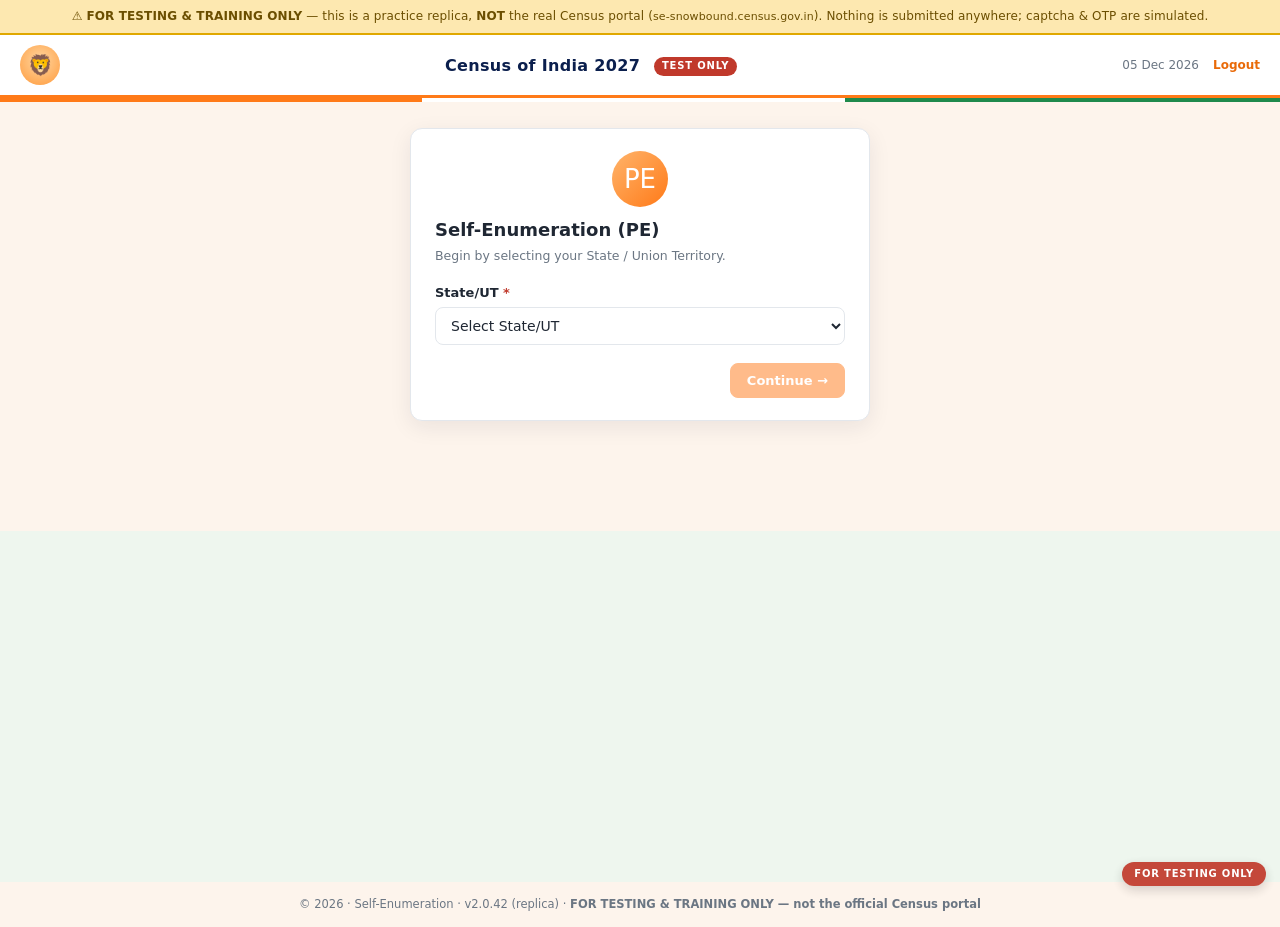
<file: docs/index.html>
<!DOCTYPE html>
<html lang="en">
<head>
  <meta charset="utf-8" />
  <meta name="viewport" content="width=device-width, initial-scale=1" />
  <title>⚠ TEST ONLY — SE (PE) Training Replica (not the real portal)</title>
  <link rel="stylesheet" href="styles.css" />
</head>
<body>
  <div class="demo-flag">
    ⚠️ <strong>FOR TESTING &amp; TRAINING ONLY</strong> — this is a practice replica, <strong>NOT</strong> the real Census portal
    (<span class="mono">se-snowbound.census.gov.in</span>). Nothing is submitted anywhere; captcha &amp; OTP are simulated.
  </div>
  <header class="gov">
    <div class="emblem">🦁</div>
    <div class="titles">
      <h1>Census of India 2027 <span class="test-badge">TEST ONLY</span></h1>
    </div>
    <div class="right">
      <span id="hdr-date"></span>
      <a href="#" id="hdr-logout">Logout</a>
    </div>
  </header>
  <div class="tricolor"></div>

  <main>
    <div id="app"><!-- rendered by app.js --></div>
  </main>

  <footer class="gov">© 2026 · Self-Enumeration · v2.0.42 (replica) · <strong>FOR TESTING &amp; TRAINING ONLY — not the official Census portal</strong></footer>

  <div class="test-ribbon">FOR TESTING ONLY</div>
  <div id="modal-root"></div>
  <div id="toast"></div>

  <script src="data.js?v=4"></script>
  <script src="schema.js?v=4"></script>
  <script src="app.js?v=4"></script>
</body>
</html>
</file>
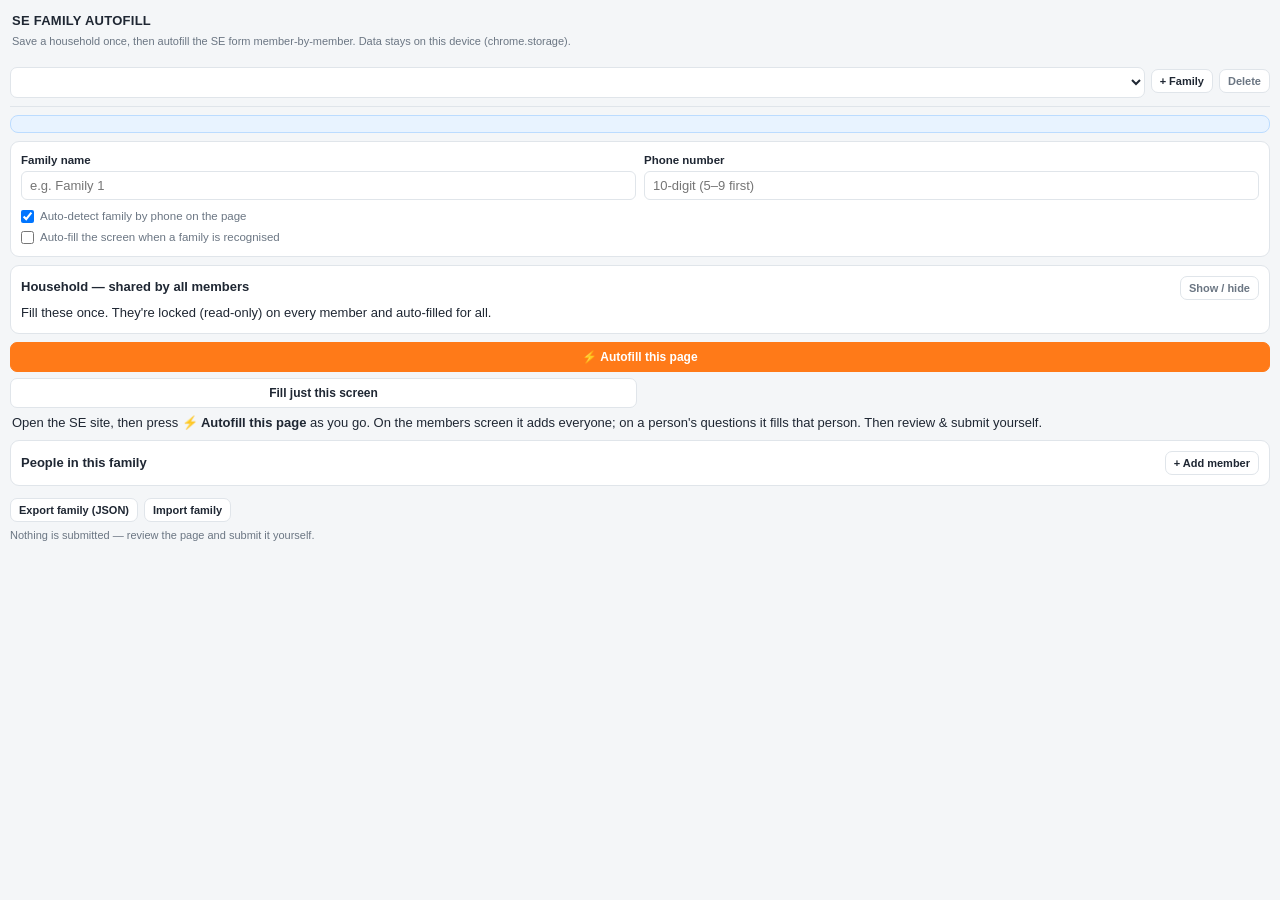
<file: extension/sidepanel.html>
<!DOCTYPE html>
<html lang="en">
<head>
  <meta charset="utf-8" />
  <link rel="stylesheet" href="sidepanel.css" />
</head>
<body>
  <header>
    <h1>SE Family Autofill</h1>
    <p class="note">Save a household once, then autofill the SE form member-by-member. Data stays on this device (chrome.storage).</p>
  </header>

  <!-- Family bar -->
  <section class="bar">
    <select id="familySelect" title="Select family"></select>
    <button id="newFamily" class="sm">+ Family</button>
    <button id="deleteFamily" class="sm quiet">Delete</button>
  </section>

  <div id="detectBanner" class="detect" hidden></div>

  <section id="familyDetails" class="panel">
    <div class="row2">
      <label>Family name<input id="familyName" type="text" placeholder="e.g. Family 1" /></label>
      <label>Phone number<input id="familyPhone" type="tel" maxlength="10" placeholder="10-digit (5–9 first)" /></label>
    </div>
    <div class="toggles">
      <label class="toggle"><input type="checkbox" id="autoDetect" checked /> Auto-detect family by phone on the page</label>
      <label class="toggle"><input type="checkbox" id="autoFillMatch" /> Auto-fill the screen when a family is recognised</label>
    </div>
  </section>

  <!-- Household shared -->
  <section class="panel">
    <div class="section-head">
      <strong>Household — shared by all members</strong>
      <button id="toggleHousehold" class="sm quiet">Show / hide</button>
    </div>
    <p class="hint" style="margin:4px 0 0">Fill these once. They're locked (read-only) on every member and auto-filled for all.</p>
    <div id="householdFields" hidden></div>
  </section>

  <!-- Actions -->
  <section class="actions">
    <button id="autofillPage" class="primary" title="Fills whatever SE screen is open, for this family — adds the roster on the members screen, and fills the matching person on the questionnaire">⚡ Autofill this page</button>
    <button id="fillScreen" title="Fill just the screen that's open now (advanced)">Fill just this screen</button>
  </section>
  <p class="hint" style="margin:6px 2px 0">Open the SE site, then press <strong>⚡ Autofill this page</strong> as you go. On the members screen it adds everyone; on a person's questions it fills that person. Then review &amp; submit yourself.</p>

  <!-- People (one form per family) -->
  <section class="panel">
    <div class="section-head">
      <strong>People in this family</strong>
      <button id="addMember" class="sm">+ Add member</button>
    </div>
  </section>

  <div id="status" class="status" hidden></div>

  <!-- Member editor -->
  <main id="editor"></main>

  <footer>
    <div class="io">
      <button id="exportFamily" class="sm">Export family (JSON)</button>
      <button id="importFamily" class="sm">Import family</button>
    </div>
    <span class="hint">Nothing is submitted — review the page and submit it yourself.</span>
  </footer>

  <script src="data.js"></script>
  <script src="schema.js"></script>
  <script src="optimize.js"></script>
  <script src="sidepanel.js"></script>
</body>
</html>
</file>
<file: docs/styles.css>
/* SE-Replica — styling approximating the Census of India 2027 SE portal */
:root{
  --saffron:#ff7a18; --saffron-dark:#e96a08; --green:#1f8a4c; --navy:#0b1f4d;
  --ink:#1f2733; --muted:#6b7683; --line:#e3e7ec; --card:#ffffff;
  --cream:#fdf4ec; --cream2:#fbeede; --band-green:#eef6ee;
  --ok:#1f8a4c; --warn:#c0392b; --chip:#f1f4f8;
  --radius:12px; --shadow:0 6px 22px rgba(20,30,50,.08);
  --sans:"Segoe UI",system-ui,-apple-system,Roboto,Arial,sans-serif;
}
*{box-sizing:border-box}
html,body{margin:0}
body{font-family:var(--sans);color:var(--ink);background:var(--cream);font-size:14px;line-height:1.45}
.hidden{display:none !important}

/* Header */
header.gov{display:flex;align-items:center;gap:12px;padding:10px 20px;background:#fff;border-bottom:3px solid var(--saffron);position:sticky;top:0;z-index:20}
header.gov .emblem{width:40px;height:40px;border-radius:50%;background:radial-gradient(circle at 50% 40%,#ffd7a1,#ff9a3c);display:flex;align-items:center;justify-content:center;font-size:20px}
header.gov .titles{flex:1;text-align:center}
header.gov .titles h1{margin:0;font-size:16px;color:var(--navy);letter-spacing:.02em}
header.gov .titles p{margin:2px 0 0;font-size:11px;color:var(--muted)}
header.gov .right{display:flex;align-items:center;gap:14px;font-size:12px;color:var(--muted)}
header.gov .right a{color:var(--saffron-dark);text-decoration:none;font-weight:600}
.tricolor{height:4px;background:linear-gradient(90deg,var(--saffron) 0 33%,#fff 33% 66%,var(--green) 66% 100%)}

/* Layout bands */
main{min-height:calc(100vh - 120px);background:linear-gradient(180deg,var(--cream) 0 55%,var(--band-green) 55% 100%);padding:26px 16px 60px}
.wrap{max-width:960px;margin:0 auto}
.wrap.narrow{max-width:460px}
.wrap.wide{max-width:1080px}

/* Cards */
.card{background:var(--card);border:1px solid var(--line);border-radius:var(--radius);box-shadow:var(--shadow);padding:22px 24px;margin:0 auto}
.card h2.se-title{margin:0 0 4px;font-size:18px;color:var(--ink)}
.card .sub{color:var(--muted);font-size:12.5px;margin:0 0 18px}
.brandmark{width:56px;height:56px;border-radius:50%;background:linear-gradient(135deg,#ffb46b,#ff7a18);display:flex;align-items:center;justify-content:center;color:#fff;font-size:26px;margin:0 auto 10px}

/* Forms */
.field{margin:0 0 14px}
.field > label{display:block;font-weight:600;margin:0 0 5px;font-size:13px}
.field .req{color:var(--warn)}
.field .hint{color:var(--muted);font-size:11.5px;margin-top:4px}
.field .err{color:var(--warn);font-size:11.5px;margin-top:4px;display:none}
.field.invalid .err{display:block}
.field.invalid input,.field.invalid select,.field.invalid textarea{border-color:var(--warn)}
input[type=text],input[type=tel],input[type=email],input[type=number],input[type=date],input[type=password],select,textarea{
  width:100%;padding:9px 11px;border:1px solid var(--line);border-radius:8px;background:#fff;color:var(--ink);font:inherit}
input:focus,select:focus,textarea:focus{outline:2px solid rgba(255,122,24,.35);border-color:var(--saffron)}
input:disabled,select:disabled{background:#f4f6f8;color:var(--muted)}
textarea{min-height:64px;resize:vertical}
.grid2{display:grid;grid-template-columns:1fr 1fr;gap:12px 18px}
@media(max-width:640px){.grid2{grid-template-columns:1fr}}
.choices{display:flex;flex-wrap:wrap;gap:8px 18px;padding-top:2px}
.choices label{display:inline-flex;align-items:center;gap:6px;font-weight:500}
.q-head{margin:18px 0 8px;font-weight:700;color:var(--navy);font-size:14px;border-left:3px solid var(--saffron);padding-left:8px}
.note-line{background:#fff7ee;border:1px solid #ffe2c2;color:#8a5a1b;border-radius:8px;padding:8px 10px;font-size:12px;margin:0 0 12px}
.qnum{display:inline-block;min-width:34px;color:var(--saffron-dark);font-weight:700}

/* Buttons */
.btn{appearance:none;border:1px solid var(--line);background:#fff;color:var(--ink);padding:9px 16px;border-radius:8px;font:600 13px var(--sans);cursor:pointer}
.btn:hover{border-color:#c3ccd6}
.btn.primary{background:var(--saffron);border-color:var(--saffron);color:#fff}
.btn.primary:hover{background:var(--saffron-dark)}
.btn.green{background:var(--green);border-color:var(--green);color:#fff}
.btn.ghost{background:transparent}
.btn.link{border:none;background:none;color:var(--saffron-dark);padding:4px}
.btn:disabled{opacity:.5;cursor:not-allowed}
.btnbar{display:flex;gap:10px;justify-content:flex-end;align-items:center;margin-top:18px;flex-wrap:wrap}
.btnbar .spacer{flex:1}

/* Stepper */
.stepper{display:flex;gap:6px;overflow-x:auto;padding:6px 2px 14px}
.stepper .step{display:flex;flex-direction:column;align-items:center;gap:4px;min-width:96px;text-align:center;cursor:pointer}
.stepper .dot{width:30px;height:30px;border-radius:50%;background:#eceff3;color:var(--muted);display:flex;align-items:center;justify-content:center;font-weight:700;border:2px solid transparent}
.stepper .step.active .dot{background:var(--saffron);color:#fff}
.stepper .step.done .dot{background:var(--green);color:#fff}
.stepper .lbl{font-size:10.5px;color:var(--muted);text-transform:uppercase;letter-spacing:.03em;line-height:1.2}
.stepper .step.active .lbl{color:var(--ink);font-weight:700}

/* Captcha */
.captcha{display:flex;align-items:center;gap:10px}
.captcha .code{font:700 22px "Courier New",monospace;letter-spacing:6px;background:repeating-linear-gradient(45deg,#eee,#eee 6px,#e3e3e3 6px,#e3e3e3 12px);
  padding:8px 14px;border-radius:8px;color:#333;text-decoration:line-through;user-select:none;font-style:italic}
.captcha .refresh{cursor:pointer;font-size:18px;border:none;background:none}

/* Members / dashboard */
.split{display:grid;grid-template-columns:1fr 320px;gap:18px;align-items:start}
@media(max-width:820px){.split{grid-template-columns:1fr}}
.member-list .empty{color:var(--muted);text-align:center;padding:24px 8px;font-size:12.5px}
.member-item{display:flex;justify-content:space-between;align-items:center;gap:8px;border:1px solid var(--line);border-radius:10px;padding:10px 12px;margin-bottom:8px}
.member-item .who{font-weight:700}
.member-item .meta{color:var(--muted);font-size:11.5px}
.badge{display:inline-block;font-size:10px;padding:2px 8px;border-radius:999px;background:var(--chip);color:var(--muted);font-weight:700;text-transform:uppercase;letter-spacing:.03em}
.badge.head{background:#fff0e2;color:var(--saffron-dark)}
.badge.male{background:#e7f0ff;color:#2b62c9}
.badge.female{background:#ffe9f2;color:#c9377f}

.section-cards{display:grid;grid-template-columns:repeat(4,1fr);gap:12px}
@media(max-width:900px){.section-cards{grid-template-columns:repeat(2,1fr)}}
@media(max-width:520px){.section-cards{grid-template-columns:1fr}}
.section-card{border:1px solid var(--line);border-radius:10px;padding:12px;background:#fff}
.section-card .name{font-weight:700;font-size:13px}
.section-card .rng{color:var(--muted);font-size:11px;margin:2px 0 8px}
.status{font-size:10.5px;font-weight:800;text-transform:uppercase;letter-spacing:.04em}
.status.pending{color:var(--muted)}
.status.progress{color:var(--saffron-dark)}
.status.completed{color:var(--green)}

/* Modal */
.overlay{position:fixed;inset:0;background:rgba(15,22,35,.55);display:flex;align-items:center;justify-content:center;z-index:60;padding:16px}
.modal{background:#fff;border-radius:14px;max-width:440px;width:100%;padding:22px;text-align:center;box-shadow:var(--shadow)}
.modal .ic{width:52px;height:52px;border-radius:50%;display:flex;align-items:center;justify-content:center;margin:0 auto 10px;font-size:26px}
.modal .ic.ok{background:#e7f6ec;color:var(--ok)} .modal .ic.err{background:#fdeceb;color:var(--warn)} .modal .ic.info{background:#eaf1ff;color:#2b62c9}
.modal h3{margin:0 0 6px} .modal p{color:var(--muted);margin:0 0 16px;font-size:13px}
.modal .btnbar{justify-content:center}

/* Map mock */
.map-mock{height:280px;border-radius:10px;border:1px solid var(--line);
  background:linear-gradient(135deg,#cfe3c8,#b9d3ac 40%,#d8c9a6 70%,#c9b58e);
  display:flex;align-items:center;justify-content:center;color:#4a5a3f;position:relative;overflow:hidden}
.map-mock .pin{font-size:34px;filter:drop-shadow(0 3px 3px rgba(0,0,0,.3))}
.map-mock .tag{position:absolute;top:10px;left:10px;background:rgba(255,255,255,.85);border-radius:6px;padding:4px 8px;font-size:11px;color:#333}

/* Review */
.rev-member{border:1px solid var(--line);border-radius:10px;margin-bottom:10px;overflow:hidden}
.rev-member > .head{display:flex;justify-content:space-between;align-items:center;padding:10px 14px;background:#fafbfc;cursor:pointer}
.rev-group{border-top:1px solid var(--line)}
.rev-group > .gh{display:flex;justify-content:space-between;padding:8px 14px;font-weight:700;background:#fff;cursor:pointer}
.rev-group .rows{padding:6px 14px 12px}
.rev-row{display:grid;grid-template-columns:1fr 1fr;gap:6px;padding:4px 0;border-bottom:1px dashed var(--line);font-size:12.5px}
.rev-row .k{color:var(--muted)}
.pill-ok{color:var(--green);font-weight:700;font-size:11px}

/* Toast */
#toast{position:fixed;bottom:20px;left:50%;transform:translateX(-50%);background:#1f2733;color:#fff;padding:10px 16px;border-radius:8px;font-size:13px;z-index:80;opacity:0;transition:opacity .2s;pointer-events:none}
#toast.show{opacity:1}

/* Footer */
footer.gov{text-align:center;color:var(--muted);font-size:11.5px;padding:14px}

/* "Test only" markings */
.demo-flag{background:#fde8b0;border-bottom:2px solid #e0a800;color:#6b4e00;text-align:center;font-size:12px;padding:8px 12px;letter-spacing:.01em}
.demo-flag .mono{font-family:var(--mono);font-size:11px}
.test-badge{display:inline-block;vertical-align:middle;margin-left:8px;background:var(--warn);color:#fff;font-size:10px;font-weight:800;letter-spacing:.08em;padding:2px 8px;border-radius:999px}
.test-ribbon{position:fixed;bottom:14px;right:14px;z-index:70;background:var(--warn);color:#fff;font-size:10px;font-weight:800;letter-spacing:.08em;padding:5px 12px;border-radius:999px;box-shadow:0 4px 12px rgba(0,0,0,.18);opacity:.92;pointer-events:none}
</file>
<file: extension/sidepanel.css>
:root{
  --paper:#f4f6f8; --card:#fff; --ink:#1f2733; --muted:#6b7683; --line:#e0e5ea;
  --accent:#ff7a18; --accent-dark:#e96a08; --green:#1f8a4c; --warn:#c0392b;
  --sans:-apple-system,BlinkMacSystemFont,"Segoe UI",Roboto,sans-serif;
  --mono:ui-monospace,SFMono-Regular,Menlo,monospace;
}
*{box-sizing:border-box}
body{margin:0;padding:0 10px 14px;background:var(--paper);color:var(--ink);font:13px/1.45 var(--sans)}
header{padding:12px 2px 6px}
h1{margin:0;font-size:13px;font-weight:700;letter-spacing:.02em;text-transform:uppercase}
.note{margin:3px 0 0;font-size:11px;color:var(--muted)}

button{font:600 12px var(--sans);padding:7px 10px;border:1px solid var(--line);border-radius:7px;background:var(--card);color:var(--ink);cursor:pointer}
button:hover{border-color:#b9c2cc}
button.primary{background:var(--accent);border-color:var(--accent);color:#fff}
button.primary:hover{background:var(--accent-dark)}
button.sm{padding:5px 8px;font-size:11px}
button.quiet{color:var(--muted)}
button:disabled{opacity:.5;cursor:not-allowed}

.bar{display:flex;gap:6px;align-items:center;position:sticky;top:0;background:var(--paper);padding:8px 0;z-index:3;border-bottom:1px solid var(--line)}
.bar select{flex:1;padding:6px;border:1px solid var(--line);border-radius:7px;background:#fff}

.panel{background:var(--card);border:1px solid var(--line);border-radius:9px;padding:10px;margin-top:8px}
.row2{display:grid;grid-template-columns:1fr 1fr;gap:8px}
label{display:block;font-weight:600;font-size:11.5px}
input,select,textarea{width:100%;padding:6px 8px;border:1px solid var(--line);border-radius:6px;background:#fff;color:var(--ink);font:13px var(--sans);margin-top:3px}
input:focus,select:focus{outline:2px solid rgba(255,122,24,.35);border-color:var(--accent)}
.section-head{display:flex;justify-content:space-between;align-items:center}
.toggles{margin-top:8px;display:flex;flex-direction:column;gap:4px}
.toggle{display:flex;align-items:center;gap:6px;font-weight:500;font-size:11.5px;color:var(--muted)}
.toggle input{width:auto;margin:0}
.detect{margin-top:8px;padding:8px 10px;border-radius:8px;background:#e8f3ff;border:1px solid #bcdcff;color:#194b86;font-size:12px;font-weight:600;display:flex;align-items:center;gap:8px}
.detect.warn{background:#fff7ee;border-color:#ffe2c2;color:#8a5a1b}

.chips{display:flex;flex-wrap:wrap;gap:6px;margin-top:8px}
.chip{display:inline-flex;align-items:center;gap:6px;border:1px solid var(--line);border-radius:999px;padding:4px 6px 4px 10px;background:#fff;font-size:12px;cursor:pointer}
.chip.active{border-color:var(--accent);background:#fff3e9;color:var(--accent-dark);font-weight:700}
.chip .x{border:none;background:none;color:var(--muted);cursor:pointer;font-size:13px;padding:0 2px}
.chip .badge{font-size:9px;background:#eef1f5;border-radius:999px;padding:1px 6px;color:var(--muted);text-transform:uppercase;font-weight:700}

.actions{display:grid;grid-template-columns:1fr 1fr;gap:6px;margin-top:8px}
.actions .primary{grid-column:1 / -1}

.status{margin-top:8px;padding:8px 10px;border-radius:7px;background:#eef4ec;border:1px solid #cfe3d3;font:11px/1.5 var(--mono);white-space:pre-wrap;max-height:160px;overflow:auto}

main#editor{margin-top:8px}
.acc{border:1px solid var(--line);border-radius:9px;margin-top:8px;background:var(--card);overflow:hidden}
.acc > .ah{display:flex;justify-content:space-between;align-items:center;padding:9px 11px;cursor:pointer;font-weight:700;background:#fafbfc}
.acc > .ah .rng{font-size:10px;color:var(--muted);font-weight:600}
.acc > .body{padding:6px 11px 12px;display:none}
.acc.open > .body{display:block}
.acc.member > .ah{background:#f7f9fb}
.acc.sub{margin:8px 0;border-radius:8px}
.acc.sub > .ah{background:#fcfdff;font-weight:600;padding:7px 10px}
.acc.sub > .ah .rng{color:var(--accent-dark)}
.f{margin:8px 0}
.f > label{margin-bottom:2px}
.f .choices{display:flex;flex-wrap:wrap;gap:4px 12px;margin-top:3px}
.f .choices label{display:inline-flex;align-items:center;gap:4px;font-weight:500;font-size:12px;margin:0}
.f .choices input{width:auto;margin:0}
.f .qn{color:var(--accent-dark);font-weight:700;margin-right:3px}
.f .hint{color:var(--muted);font-size:10.5px;margin-top:2px}
.f.chk{display:flex;align-items:center;gap:6px}
.f.chk input{width:auto;margin:0}
.f.chk > label{margin:0;font-weight:500}
.qhead{font-weight:700;color:#0b1f4d;border-left:3px solid var(--accent);padding-left:7px;margin:12px 0 4px;font-size:12.5px}
/* prefilled + locked fields */
.f.locked{background:#f5f8fa;border:1px dashed #cfd8e0;border-radius:7px;padding:6px 8px;margin:8px 0}
.f.locked > label{color:var(--muted)}
.f.locked .lockval{font-weight:600;color:var(--ink);margin-top:2px;word-break:break-word}
.f.locked .lockval .empty{color:#a2adb8;font-weight:400}
.lockrow{display:flex;align-items:center;justify-content:space-between;gap:8px;margin-top:2px}
.lockchip{font-size:9px;font-weight:800;letter-spacing:.04em;text-transform:uppercase;color:#194b86;background:#e8f3ff;border-radius:999px;padding:1px 7px;white-space:nowrap}
.lockchip.auto{color:#6b4e00;background:#fdecc8}
.lockchip.parent,.lockchip.spouse{color:#155e3f;background:#e3f4ea}
.override{border:none;background:none;color:var(--accent-dark);font-size:10.5px;cursor:pointer;padding:0}
.savings{font-size:11px;color:var(--green);font-weight:700;margin:2px 0 6px}
.disabled-note{background:#fff7ee;border:1px solid #ffe2c2;color:#8a5a1b;border-radius:7px;padding:7px 9px;font-size:11px}

footer{margin-top:12px;display:flex;flex-direction:column;gap:6px;font-size:11px;color:var(--muted)}
footer .io{display:flex;gap:6px}
.empty{color:var(--muted);font-size:12px;text-align:center;padding:14px 6px}
</file>
